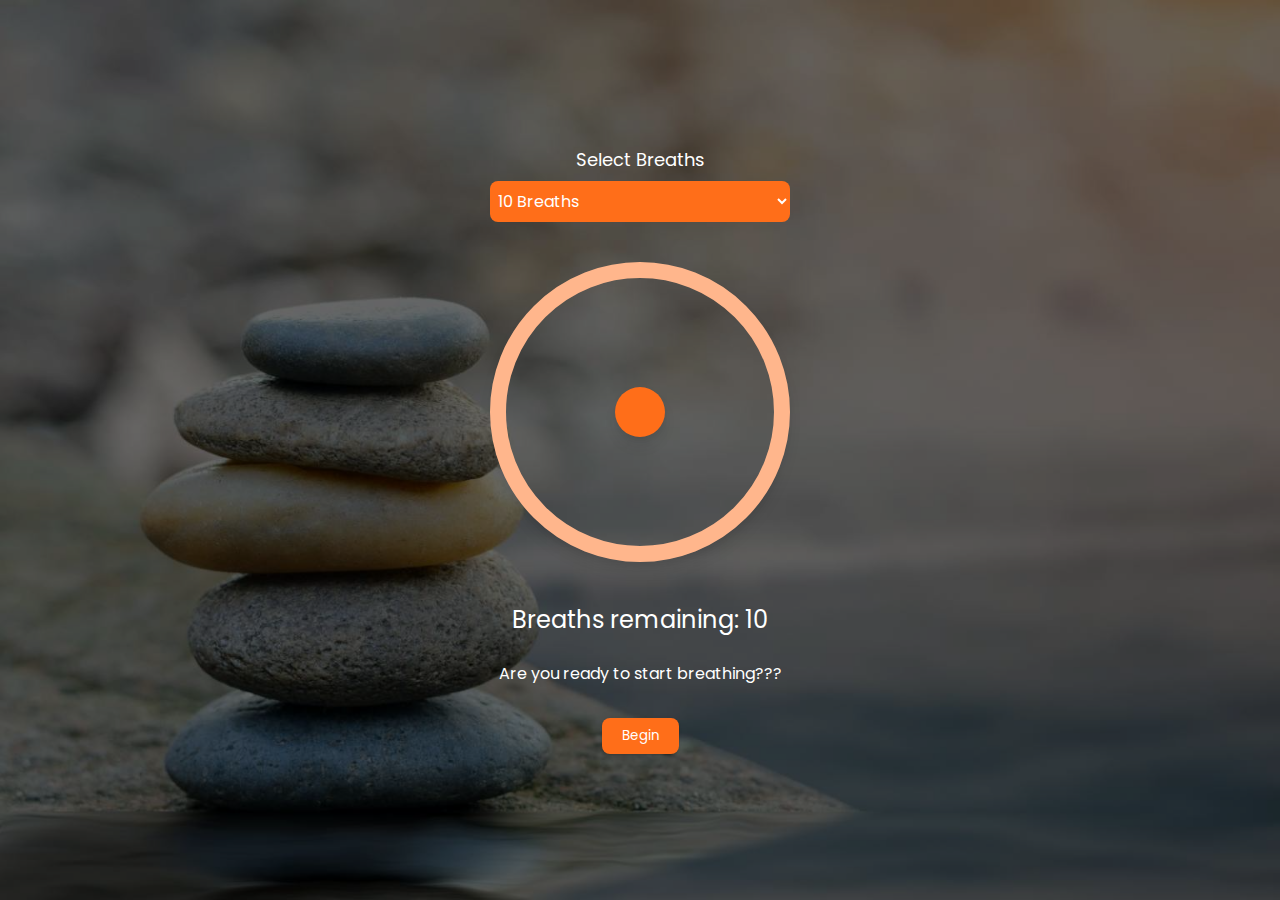
<file: breathing/index.html>
<!DOCTYPE html>
<html lang="en">
  <head>
    <meta charset="UTF-8" />
    <meta http-equiv="X-UA-Compatible" content="IE=edge" />
    <meta name="viewport" content="width=device-width, initial-scale=1.0" />
    <link rel="stylesheet" href="style.css" />
    <title>Meditation App</title>
  </head>
  <body>
    <div class="input">
      <label>Select Breaths</label>
      <select class="breath-input">
        <option value="10">10 Breaths</option>
        <option value="15">15 Breaths</option>
        <option value="20">20 Breaths</option>
      </select>
    </div>
    <div class="circle-wrap">
      <div class="circle-outline"></div>
      <div class="circle-progress"></div>
    </div>
    <p class="breaths">Breaths remaining: <span class="breaths-text">10</span></p>
    <p class="instructions">Are you ready to start breathing???</p>
    <button class="start">Begin</button>
    <script src="app.js"></script>
  </body>
</html>
</file>
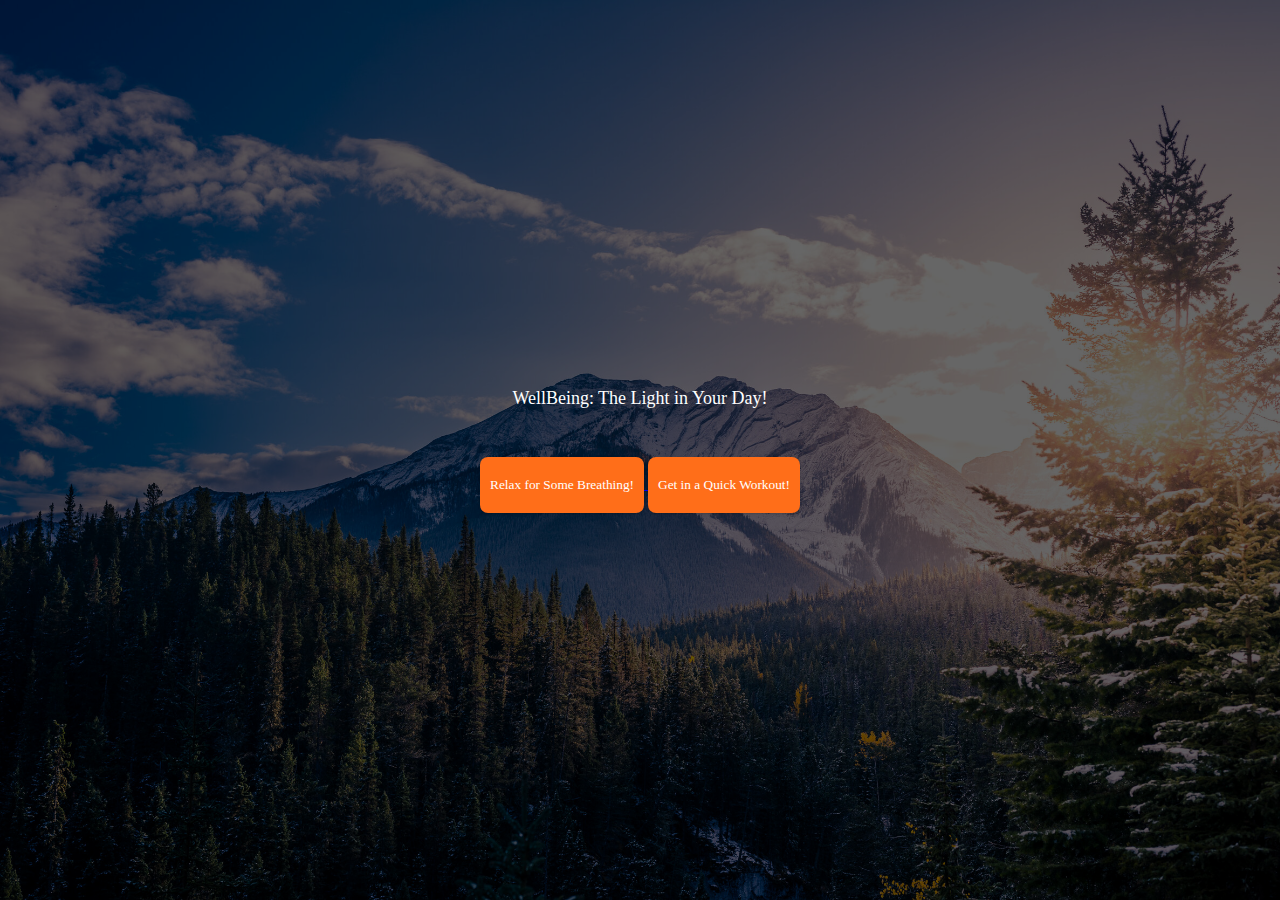
<file: mainpage/mainpage.html>
<!DOCTYPE html>
<html lang="en">
<head>
    <meta charset="UTF-8" />
    <meta http-equiv="X-UA-Compatible" content="IE=edge" />
    <meta name="viewport" content="width=device-width, initial-scale=1.0" />
    <link rel="stylesheet" href="mainstyle.css" />
    <title>WellBeing</title>
</head>
<body>
<div class="input">
    <label> WellBeing: The Light in Your Day! </label>
</div>
<div class="circle-wrap">
    <a href="index.html" target="blank"> <button type="button">Relax for Some Breathing!</button>
        <a href="exercise.html" target="blank"><button type="button">Get in a Quick Workout!</button>
</div>

</body>
</html>
</file>
<file: breathing/style.css>
@import url("https://fonts.googleapis.com/css2?family=Poppins:wght@300;400;500&display=swap");

* {
  padding: 0;
  margin: 0;
  box-sizing: border-box;
  font-family: "Poppins", sans-serif;
}

body {
  min-height: 100vh;
  display: flex;
  flex-direction: column;
  justify-content: center;
  align-items: center;
  color: #fff;
  background: url("bg.jpg");
  background-size: cover;
}

body::after {
  content: "";
  position: absolute;
  height: 100%;
  width: 100%;
  background-color: rgba(0, 0, 0, 0.6);
  z-index: -1;
}

.input {
  display: flex;
  flex-direction: column;
  margin-bottom: 40px;
}

.input label {
  text-align: center;
  font-size: 18px;
  margin-bottom: 8px;
}

.input select {
  border: none;
  border-radius: 8px;
  min-width: 300px;
  font-size: 16px;
  padding: 8px 4px;
  background-color: #ff6e19;
  color: #fff;
}

.input select:focus {
  outline: none;
}

.circle-wrap {
  display: flex;
  flex-direction: column;
  justify-content: center;
  align-items: center;
  position: relative;
  margin-bottom: 40px;
}

.circle-outline {
  width: 300px;
  height: 300px;
  border-radius: 50%;
  background-color: transparent;
  border: 16px solid #ffb68c;
  box-shadow: 0 10px 15px -3px rgba(0, 0, 0, 0.1), 0 4px 6px -2px rgba(0, 0, 0, 0.05);
}

.circle-progress {
  width: 50px;
  height: 50px;
  position: absolute;
  background-color: #ff6e19;
  border-radius: 50%;
  transition: 4s ease all;
  box-shadow: 0 10px 15px -3px rgba(0, 0, 0, 0.1), 0 4px 6px -2px rgba(0, 0, 0, 0.05);
}

.circle-grow {
  transform: scale(5.35);
}

.breaths {
  text-align: center;
  margin-bottom: 24px;
  font-size: 24px;
}

.instructions {
  text-align: center;
  margin-bottom: 32px;
}

button {
  padding: 8px 20px;
  border-radius: 8px;
  background-color: #ff6e19;
  color: #fff;
  border: none;
  cursor: pointer;
  transition: 0.3s ease all;
  box-shadow: 0 1px 3px 0 rgba(0, 0, 0, 0.1), 0 1px 2px 0 rgba(0, 0, 0, 0.06);
}

button:hover {
  background-color: #f1f1f1;
  color: #ff6e19;
}

.button-inactive {
  pointer-events: none;
  background-color: #969696;
}
</file>
<file: mainpage/mainstyle.css>
@import url("https://fonts.googleapis.com/css2?family=Poppins:wght@300;400;500&display=swap");

* {
  padding: 0;
  margin: 0;
  box-sizing: border-box;
  font-family: "Times New Roman", sans-serif;
}

body {
  min-height: 100vh;
  display: flex;
  flex-direction: column;
  justify-content: center;
  align-items: center;
  color: #fff;
  background: url("mainbgp.jpg");
  background-size: cover;
}

body::after {
  content: "";
  position: absolute;
  height: 100%;
  width: 100%;
  background-color: rgba(0, 0, 0, 0.6);
  z-index: -1;
}

.input {
  display: flex;
  flex-direction: column;
  margin-bottom: 40px;
}

.input label {
  text-align: center;
  font-size: 18px;
  margin-bottom: 8px;
}

.input select {
  border: none;
  border-radius: 8px;
  min-width: 300px;
  font-size: 16px;
  padding: 8px 4px;
  background-color: #ff6e19;
  color: #fff;
}

.input select:focus {
  outline: none;
}


button {
  padding: 20px 10px;
  border-radius: 8px;
  background-color: #ff6e19;
  color: #fff;
  border: none;
  cursor: pointer;
  transition: 0.3s ease all;
  box-shadow: 0 1px 3px 0 rgba(0, 0, 0, 0.1), 0 1px 2px 0 rgba(0, 0, 0, 0.06);
}

button:hover {
  background-color: #f1f1f1;
  color: #ff6e19;
}

.button-inactive {
  pointer-events: none;
  background-color: #969696;
}
</file>
